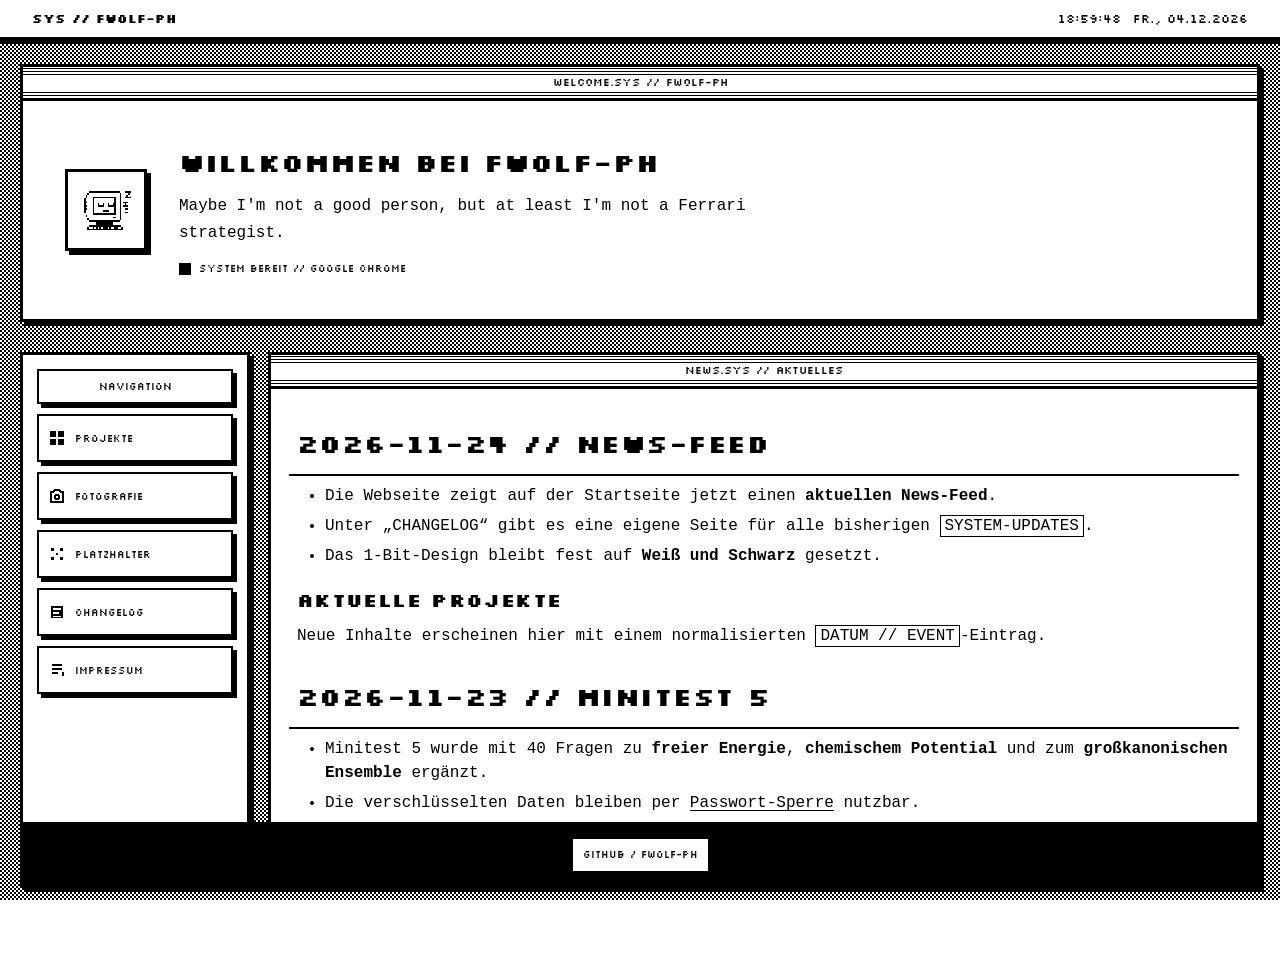
<file: index.html>
<!DOCTYPE html>
<html lang="de">
<head>
  <meta charset="UTF-8">
  <meta name="viewport" content="width=device-width, initial-scale=1.0">
  <meta name="theme-color" content="#ffffff">
  <title>fwolf-ph // News</title>
  <link rel="stylesheet" href="assets/css/style.css">
  <script defer src="assets/js/system.js"></script>
</head>
<body class="bit-mode">
  <header id="system-bar" class="system-bar">
    <strong class="system-label"><a href="index.html">SYS // FWOLF-PH</a></strong>
    <div class="system-meta">
      <time id="system-time" aria-label="Uhrzeit">--:--:--</time>
      <time id="system-date" aria-label="Datum">----</time>
    </div>
  </header>

  <section id="launcher-view" class="launcher-view">
    <main class="launcher-shell">
      <section class="launcher-window hero-window" aria-labelledby="launcher-title">
        <div class="window-titlebar">WELCOME.SYS // FWOLF-PH</div>
        <div class="hero-content">
          <div class="hero-avatar" aria-hidden="true">
            <svg viewBox="0 0 32 32" width="54" height="54" shape-rendering="crispEdges" aria-hidden="true">
              <path fill="#000000" d="M6 5h18v1h1v16h-1v1H6v-1H5v-2H4v-2H3V9h1V7h1V6h1V5z"/>
              <path fill="#ffffff" d="M6 6h18v16H6V6z"/>
              <path fill="#ffffff" d="M5 7h1v14H5V7zm-1 2h1v10H4V9z"/>
              <path fill="#000000" d="M4 11h1v1H4v-1zm0 2h1v1H4v-1zm0 2h1v1H4v-1z"/>
              <path fill="#000000" d="M8 8h14v11H8V8z"/>
              <path fill="#ffffff" d="M9 9h12v9H9V9z"/>
              <path fill="#000000" d="M11 12h1v1h2v-1h1v2h-4v-2zm6 0h1v1h2v-1h1v2h-4v-2zm-3 4h4v1h-4v-1z"/>
              <rect x="20" y="20" width="2" height="1" fill="#000000"/>
              <path fill="#000000" d="M10 23h10v2H10v-2zm-4 2h19v1h1v2H5v-2h1v-1z"/>
              <path fill="#ffffff" d="M6 26h19v1H6v-1z"/>
              <path fill="#000000" d="M8 26h1v1H8v-1zm2 0h1v1h-1v-1zm2 0h1v1h-1v-1zm2 0h3v1h-3v-1zm4 0h1v1h-1v-1zm3 0h2v1h-2v-1z"/>
              <path fill="#000000" d="M27 5h4v1h-1v1h-1v1h2v1h-4V8h1V7h1V6h-2V5zm-1 6h3v1h-1v1h1v1h-3v-1h1v-1h-1v-1zm1 4h2v1h-1v1h1v1h-2v-1h1v-1h-1v-1z"/>
            </svg>
          </div>
          <div>
            <h1 id="launcher-title">Willkommen bei FWOLF-PH</h1>
            <p class="hero-copy">Maybe I'm not a good person, but at least I'm not a Ferrari strategist.</p>
            <p class="hero-status"><span class="pixel-led" aria-hidden="true"></span><span>SYSTEM BEREIT // <span id="browser-name">BROWSER WIRD ERKANNT</span></span></p>
          </div>
        </div>
      </section>

      <div class="launcher-layout">
        <nav class="launcher-sidebar launcher-window" aria-label="Launcher-Menü">
          <div class="launcher-sidebar-title">NAVIGATION</div>
          <div class="sidebar-group">
            <a class="sidebar-item" id="nav-projects-toggle" href="projekte.html" aria-expanded="false">
              <svg viewBox="0 0 16 16" aria-hidden="true" shape-rendering="crispEdges"><path fill="currentColor" d="M1 1h6v6H1zm8 0h6v6H9zM1 9h6v6H1zm8 0h6v6H9z"/></svg>
              <span>PROJEKTE</span>
            </a>
            <div class="sidebar-subnav" id="projects-subnav" hidden>
              <a class="sidebar-subitem" href="projekte.html?category=tum" data-project-sub="tum">
                <span class="sidebar-subitem-branch" aria-hidden="true">├─</span>
                <svg viewBox="0 0 16 16" aria-hidden="true" shape-rendering="crispEdges"><path fill="currentColor" d="M1 2h14v3h-2v9h-3V5H6v9H3V5H1z"/></svg>
                <span>Physik TUM</span>
              </a>
              <a class="sidebar-subitem" href="projekte.html?category=sonstiges" data-project-sub="sonstiges">
                <span class="sidebar-subitem-branch" aria-hidden="true">└─</span>
                <svg viewBox="0 0 16 16" aria-hidden="true" shape-rendering="crispEdges"><path fill="currentColor" d="M2 2h4v4H2zm8 0h4v4h-4zM2 10h4v4H2zm8 0h4v4h-4z"/></svg>
                <span>Sonstiges</span>
              </a>
            </div>
          </div>

          <a class="sidebar-item" href="fotografie.html">
            <svg viewBox="0 0 16 16" aria-hidden="true" shape-rendering="crispEdges"><path fill="currentColor" d="M5 1h6l1 2h3v12H1V3h3zm1 2L5 5H3v8h10V5h-2l-1-2zm2 3a3 3 0 1 0 0 6 3 3 0 0 0 0-6m0 2a1 1 0 1 1 0 2 1 1 0 0 1 0-2"/></svg>
            <span>FOTOGRAFIE</span>
          </a>
          <a class="sidebar-item" href="platzhalter.html">
            <svg viewBox="0 0 16 16" aria-hidden="true" shape-rendering="crispEdges"><path fill="currentColor" d="M2 2h3v3H2zm9 0h3v3h-3zM2 11h3v3H2zm9 0h3v3h-3zM7 7h2v2H7z"/></svg>
            <span>PLATZHALTER</span>
          </a>
          <a class="sidebar-item" href="changelog.html">
            <svg viewBox="0 0 16 16" aria-hidden="true" shape-rendering="crispEdges"><path fill="currentColor" d="M2 2h12v12H2zm2 2v2h8V4zm0 4v2h6V8zm0 4v1h8v-1z"/></svg>
            <span>CHANGELOG</span>
          </a>
          <a class="sidebar-item" href="impressum.html">
            <svg viewBox="0 0 16 16" aria-hidden="true" shape-rendering="crispEdges"><path fill="currentColor" d="M3 2h10v2H3zm0 4h10v2H3zm0 4h6v2H3zm10 0h2v4h-2z"/></svg>
            <span>IMPRESSUM</span>
          </a>
        </nav>

        <section id="launcher-content" class="launcher-window launcher-content-window" aria-label="News-Inhalt">
          <div class="window-titlebar">NEWS.SYS // AKTUELLES</div>
          <section id="news-feed" class="launcher-panel markdown-feed" data-markdown-file="NEWS.md" aria-label="News"></section>
        </section>
      </div>

      <footer class="quick-dock" aria-label="Schnellzugriffe"><a class="quick-dock-link" href="https://github.com/fwolf-ph" target="_blank" rel="noopener noreferrer">GitHub / FWOLF-PH</a></footer>
    </main>
  </section>
</body>
</html>
</file>
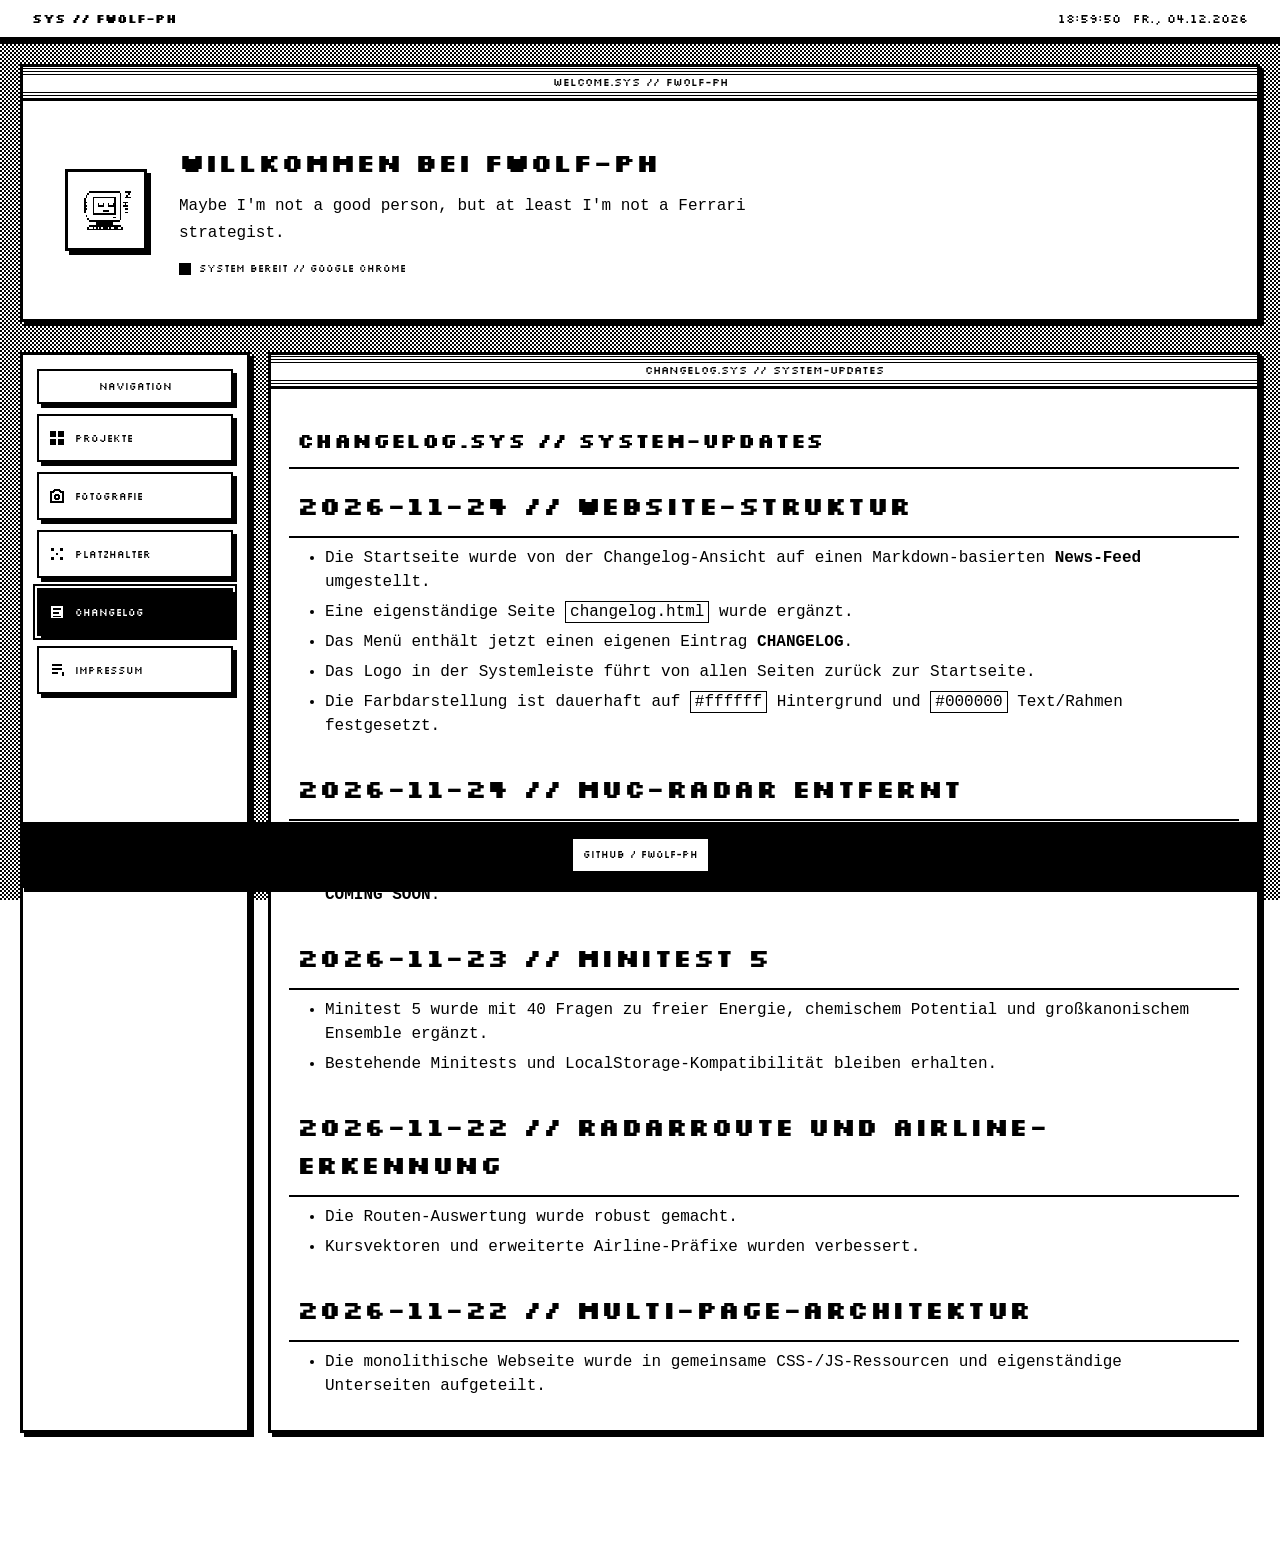
<file: changelog.html>
<!DOCTYPE html>
<html lang="de">
<head>
  <meta charset="UTF-8">
  <meta name="viewport" content="width=device-width, initial-scale=1.0">
  <meta name="theme-color" content="#ffffff">
  <title>Changelog // fwolf-ph</title>
  <link rel="stylesheet" href="assets/css/style.css">
  <script defer src="assets/js/system.js"></script>
</head>
<body class="bit-mode">
  <header id="system-bar" class="system-bar">
    <strong class="system-label"><a href="index.html">SYS // FWOLF-PH</a></strong>
    <div class="system-meta"><time id="system-time" aria-label="Uhrzeit">--:--:--</time><time id="system-date" aria-label="Datum">----</time></div>
  </header>
  <section id="launcher-view" class="launcher-view"><main class="launcher-shell">
    <section class="launcher-window hero-window" aria-labelledby="launcher-title"><div class="window-titlebar">WELCOME.SYS // FWOLF-PH</div><div class="hero-content">    <div class="hero-avatar" aria-hidden="true"><svg viewBox="0 0 32 32" width="54" height="54" shape-rendering="crispEdges" aria-hidden="true"><path fill="#000000" d="M6 5h18v1h1v16h-1v1H6v-1H5v-2H4v-2H3V9h1V7h1V6h1V5z"/><path fill="#ffffff" d="M6 6h18v16H6V6z"/><path fill="#ffffff" d="M5 7h1v14H5V7zm-1 2h1v10H4V9z"/><path fill="#000000" d="M4 11h1v1H4v-1zm0 2h1v1H4v-1zm0 2h1v1H4v-1z"/><path fill="#000000" d="M8 8h14v11H8V8z"/><path fill="#ffffff" d="M9 9h12v9H9V9z"/><path fill="#000000" d="M11 12h1v1h2v-1h1v2h-4v-2zm6 0h1v1h2v-1h1v2h-4v-2zm-3 4h4v1h-4v-1z"/><rect x="20" y="20" width="2" height="1" fill="#000000"/><path fill="#000000" d="M10 23h10v2H10v-2zm-4 2h19v1h1v2H5v-2h1v-1z"/><path fill="#ffffff" d="M6 26h19v1H6v-1z"/><path fill="#000000" d="M8 26h1v1H8v-1zm2 0h1v1h-1v-1zm2 0h1v1h-1v-1zm2 0h3v1h-3v-1zm4 0h1v1h-1v-1zm3 0h2v1h-2v-1z"/><path fill="#000000" d="M27 5h4v1h-1v1h-1v1h2v1h-4V8h1V7h1V6h-2V5zm-1 6h3v1h-1v1h1v1h-3v-1h1v-1h-1v-1zm1 4h2v1h-1v1h1v1h-2v-1h1v-1h-1v-1z"/></svg></div><div><h1 id="launcher-title">Willkommen bei FWOLF-PH</h1><p class="hero-copy">Maybe I'm not a good person, but at least I'm not a Ferrari strategist.</p><p class="hero-status"><span class="pixel-led" aria-hidden="true"></span><span>SYSTEM BEREIT // <span id="browser-name">BROWSER WIRD ERKANNT</span></span></p></div></div></section>
    <div class="launcher-layout">
      <nav class="launcher-sidebar launcher-window" aria-label="Launcher-Menü"><div class="launcher-sidebar-title">NAVIGATION</div>
        <div class="sidebar-group">
          <a class="sidebar-item" id="nav-projects-toggle" href="projekte.html" aria-expanded="false"><svg viewBox="0 0 16 16" aria-hidden="true" shape-rendering="crispEdges"><path fill="currentColor" d="M1 1h6v6H1zm8 0h6v6H9zM1 9h6v6H1zm8 0h6v6H9z"/></svg><span>PROJEKTE</span></a>
          <div class="sidebar-subnav" id="projects-subnav" hidden><a class="sidebar-subitem" href="projekte.html?category=tum" data-project-sub="tum"><span class="sidebar-subitem-branch" aria-hidden="true">├─</span><svg viewBox="0 0 16 16" aria-hidden="true" shape-rendering="crispEdges"><path fill="currentColor" d="M1 2h14v3h-2v9h-3V5H6v9H3V5H1z"/></svg><span>Physik TUM</span></a><a class="sidebar-subitem" href="projekte.html?category=sonstiges" data-project-sub="sonstiges"><span class="sidebar-subitem-branch" aria-hidden="true">└─</span><svg viewBox="0 0 16 16" aria-hidden="true" shape-rendering="crispEdges"><path fill="currentColor" d="M2 2h4v4H2zm8 0h4v4h-4zM2 10h4v4H2zm8 0h4v4h-4z"/></svg><span>Sonstiges</span></a></div>
        </div>

        <a class="sidebar-item" href="fotografie.html"><svg viewBox="0 0 16 16" aria-hidden="true" shape-rendering="crispEdges"><path fill="currentColor" d="M5 1h6l1 2h3v12H1V3h3zm1 2L5 5H3v8h10V5h-2l-1-2zm2 3a3 3 0 1 0 0 6 3 3 0 0 0 0-6m0 2a1 1 0 1 1 0 2 1 1 0 0 1 0-2"/></svg><span>FOTOGRAFIE</span></a>
        <a class="sidebar-item" href="platzhalter.html"><svg viewBox="0 0 16 16" aria-hidden="true" shape-rendering="crispEdges"><path fill="currentColor" d="M2 2h3v3H2zm9 0h3v3h-3zM2 11h3v3H2zm9 0h3v3h-3zM7 7h2v2H7z"/></svg><span>PLATZHALTER</span></a>
        <a class="sidebar-item active" href="changelog.html" aria-current="page"><svg viewBox="0 0 16 16" aria-hidden="true" shape-rendering="crispEdges"><path fill="currentColor" d="M2 2h12v12H2zm2 2v2h8V4zm0 4v2h6V8zm0 4v1h8v-1z"/></svg><span>CHANGELOG</span></a>
          <a class="sidebar-item" href="impressum.html"><svg viewBox="0 0 16 16" aria-hidden="true" shape-rendering="crispEdges"><path fill="currentColor" d="M3 2h10v2H3zm0 4h10v2H3zm0 4h6v2H3zm10 0h2v4h-2z"/></svg><span>IMPRESSUM</span></a>
      </nav>
      <section id="launcher-content" class="launcher-window launcher-content-window" aria-label="Changelog-Inhalt"><div class="window-titlebar">CHANGELOG.SYS // SYSTEM-UPDATES</div><section id="changelog-content" class="launcher-panel changelog-content" data-markdown-file="CHANGELOG.md" aria-label="Changelog"></section></section>
    </div>
    <footer class="quick-dock" aria-label="Schnellzugriffe"><a class="quick-dock-link" href="https://github.com/fwolf-ph" target="_blank" rel="noopener noreferrer">GitHub / FWOLF-PH</a></footer>
  </main></section>
</body>
</html>
</file>
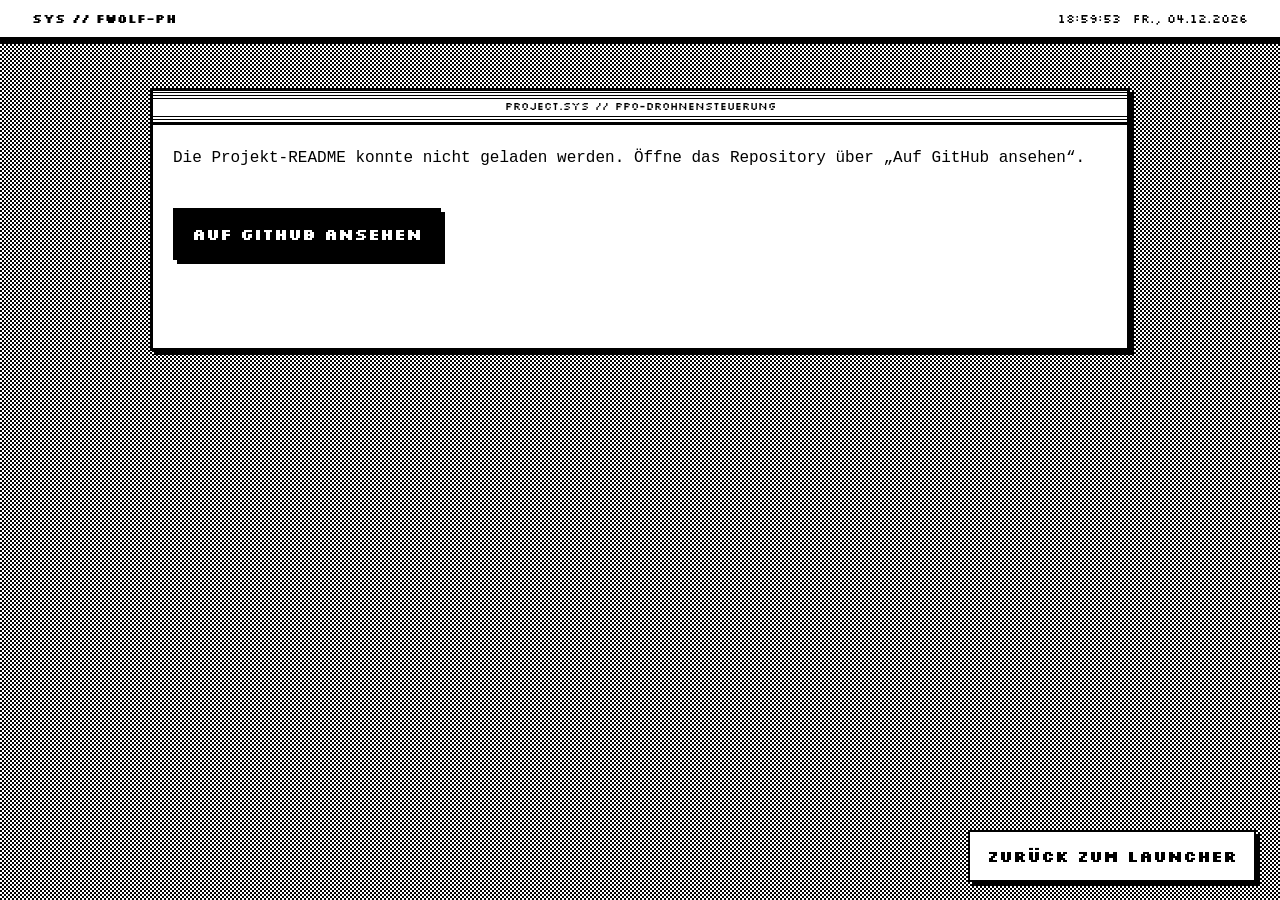
<file: drohne.html>
<!DOCTYPE html>
<html lang="de">
<head>
  <meta charset="UTF-8">
  <meta name="viewport" content="width=device-width, initial-scale=1.0">
  <meta name="theme-color" content="#ffffff">
  <title>PPO-Drohnensteuerung // fwolf-ph</title>
  <link rel="stylesheet" href="assets/css/style.css">
  <script defer src="assets/js/system.js"></script>
  <script defer src="assets/js/drohne.js"></script>
</head>
<body class="bit-mode">
  <header id="system-bar" class="system-bar"><strong class="system-label"><a href="index.html">SYS // FWOLF-PH</a></strong><div class="system-meta"><time id="system-time" aria-label="Uhrzeit">--:--:--</time><time id="system-date" aria-label="Datum">----</time></div></header>
  <section id="drone-project-view" class="launcher-view">
    <main class="launcher-shell">
      <section class="launcher-window drone-project-window" aria-label="PPO-Drohnensteuerung">
        <div class="window-titlebar">PROJECT.SYS // PPO-DROHNENSTEUERUNG</div>
        <div id="drone-readme-content" class="readme-content">LADE README.MD …</div>
        <div class="drone-project-actions">
          <a class="btn" href="https://github.com/fwolf-ph/PPO-Algorithmus-zur-Drohnensteuerung" target="_blank" rel="noopener noreferrer">Auf GitHub ansehen</a>
          <a id="drone-back-btn" class="btn secondary" href="index.html">Zurück zum Launcher</a>
        </div>
      </section>
    </main>
  </section>
</body>
</html>
</file>
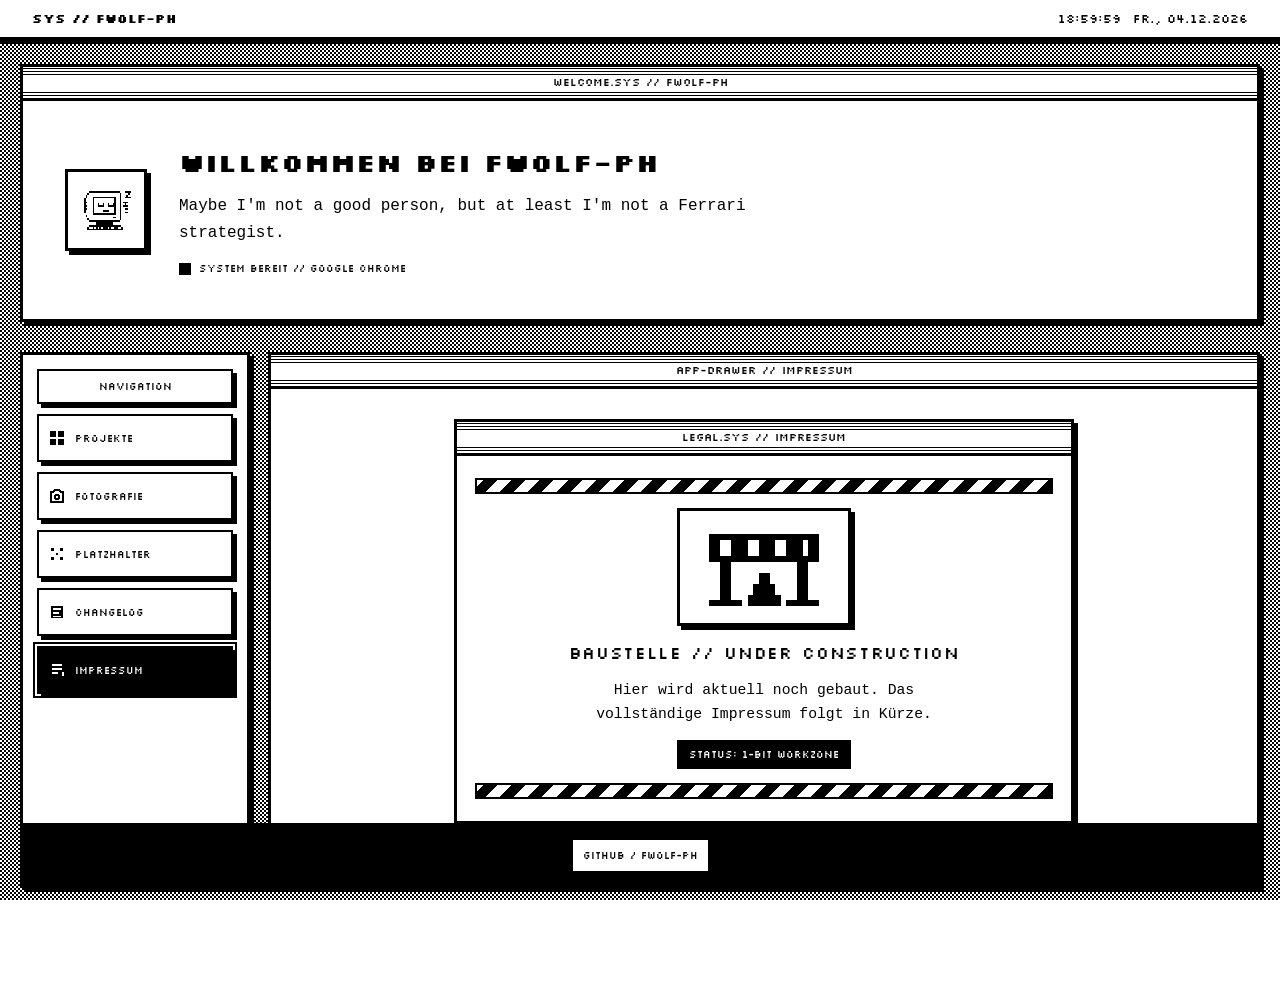
<file: impressum.html>
<!DOCTYPE html>
<html lang="de">
<head>
  <meta charset="UTF-8">
  <meta name="viewport" content="width=device-width, initial-scale=1.0">
  <meta name="theme-color" content="#ffffff">
  <title>Impressum // fwolf-ph</title>
  <link rel="stylesheet" href="assets/css/style.css">
  <script defer src="assets/js/system.js"></script>
</head>
<body class="bit-mode">
  <header id="system-bar" class="system-bar"><strong class="system-label"><a href="index.html">SYS // FWOLF-PH</a></strong><div class="system-meta"><time id="system-time" aria-label="Uhrzeit">--:--:--</time><time id="system-date" aria-label="Datum">----</time></div></header>
  <section id="launcher-view" class="launcher-view"><main class="launcher-shell">
    <section class="launcher-window hero-window" aria-labelledby="launcher-title"><div class="window-titlebar">WELCOME.SYS // FWOLF-PH</div><div class="hero-content"><div class="hero-avatar" aria-hidden="true"><svg viewBox="0 0 32 32" width="54" height="54" shape-rendering="crispEdges" aria-hidden="true"><path fill="#000000" d="M6 5h18v1h1v16h-1v1H6v-1H5v-2H4v-2H3V9h1V7h1V6h1V5z"/><path fill="#ffffff" d="M6 6h18v16H6V6z"/><path fill="#ffffff" d="M5 7h1v14H5V7zm-1 2h1v10H4V9z"/><path fill="#000000" d="M4 11h1v1H4v-1zm0 2h1v1H4v-1zm0 2h1v1H4v-1z"/><path fill="#000000" d="M8 8h14v11H8V8z"/><path fill="#ffffff" d="M9 9h12v9H9V9z"/><path fill="#000000" d="M11 12h1v1h2v-1h1v2h-4v-2zm6 0h1v1h2v-1h1v2h-4v-2zm-3 4h4v1h-4v-1z"/><rect x="20" y="20" width="2" height="1" fill="#000000"/><path fill="#000000" d="M10 23h10v2H10v-2zm-4 2h19v1h1v2H5v-2h1v-1z"/><path fill="#ffffff" d="M6 26h19v1H6v-1z"/><path fill="#000000" d="M8 26h1v1H8v-1zm2 0h1v1h-1v-1zm2 0h1v1h-1v-1zm2 0h3v1h-3v-1zm4 0h1v1h-1v-1zm3 0h2v1h-2v-1z"/><path fill="#000000" d="M27 5h4v1h-1v1h-1v1h2v1h-4V8h1V7h1V6h-2V5zm-1 6h3v1h-1v1h1v1h-3v-1h1v-1h-1v-1zm1 4h2v1h-1v1h1v1h-2v-1h1v-1h-1v-1z"/></svg></div><div><h1 id="launcher-title">Willkommen bei FWOLF-PH</h1><p class="hero-copy">Maybe I'm not a good person, but at least I'm not a Ferrari strategist.</p><p class="hero-status"><span class="pixel-led" aria-hidden="true"></span><span>SYSTEM BEREIT // <span id="browser-name">BROWSER WIRD ERKANNT</span></span></p></div></div></section>
    <div class="launcher-layout">
      <nav class="launcher-sidebar launcher-window" aria-label="Launcher-Menü"><div class="launcher-sidebar-title">NAVIGATION</div>
        <div class="sidebar-group">
          <a class="sidebar-item" id="nav-projects-toggle" href="projekte.html" aria-expanded="false">
            <svg viewBox="0 0 16 16" aria-hidden="true" shape-rendering="crispEdges"><path fill="currentColor" d="M1 1h6v6H1zm8 0h6v6H9zM1 9h6v6H1zm8 0h6v6H9z"/></svg>
            <span>PROJEKTE</span>
          </a>
          <div class="sidebar-subnav" id="projects-subnav" hidden>
            <a class="sidebar-subitem" href="projekte.html?category=tum" data-project-sub="tum">
              <span class="sidebar-subitem-branch" aria-hidden="true">├─</span>
              <svg viewBox="0 0 16 16" aria-hidden="true" shape-rendering="crispEdges"><path fill="currentColor" d="M1 2h14v3h-2v9h-3V5H6v9H3V5H1z"/></svg>
              <span>Physik TUM</span>
            </a>
            <a class="sidebar-subitem" href="projekte.html?category=sonstiges" data-project-sub="sonstiges">
              <span class="sidebar-subitem-branch" aria-hidden="true">└─</span>
              <svg viewBox="0 0 16 16" aria-hidden="true" shape-rendering="crispEdges"><path fill="currentColor" d="M2 2h4v4H2zm8 0h4v4h-4zM2 10h4v4H2zm8 0h4v4h-4z"/></svg>
              <span>Sonstiges</span>
            </a>
          </div>
        </div>
        <a class="sidebar-item" href="fotografie.html"><svg viewBox="0 0 16 16" aria-hidden="true" shape-rendering="crispEdges"><path fill="currentColor" d="M5 1h6l1 2h3v12H1V3h3zm1 2L5 5H3v8h10V5h-2l-1-2zm2 3a3 3 0 1 0 0 6 3 3 0 0 0 0-6m0 2a1 1 0 1 1 0 2 1 1 0 0 1 0-2"/></svg><span>FOTOGRAFIE</span></a>
        <a class="sidebar-item" href="platzhalter.html"><svg viewBox="0 0 16 16" aria-hidden="true" shape-rendering="crispEdges"><path fill="currentColor" d="M2 2h3v3H2zm9 0h3v3h-3zM2 11h3v3H2zm9 0h3v3h-3zM7 7h2v2H7z"/></svg><span>PLATZHALTER</span></a>

        <a class="sidebar-item" href="changelog.html"><svg viewBox="0 0 16 16" aria-hidden="true" shape-rendering="crispEdges"><path fill="currentColor" d="M2 2h12v12H2zm2 2v2h8V4zm0 4v2h6V8zm0 4v1h8v-1z"/></svg><span>CHANGELOG</span></a>
          <a class="sidebar-item active" href="impressum.html" aria-current="page"><svg viewBox="0 0 16 16" aria-hidden="true" shape-rendering="crispEdges"><path fill="currentColor" d="M3 2h10v2H3zm0 4h10v2H3zm0 4h6v2H3zm10 0h2v4h-2z"/></svg><span>IMPRESSUM</span></a>
      </nav>
      <section class="launcher-window launcher-content-window" aria-label="Impressum-Inhalt"><div class="window-titlebar">APP-DRAWER // IMPRESSUM</div><section id="launcher-imprint" class="launcher-panel" aria-label="Impressum"><div class="launcher-window slot-window"><div class="window-titlebar">LEGAL.SYS // IMPRESSUM</div><div class="construction-scene"><div class="construction-stripe" aria-hidden="true"></div><div class="construction-art" aria-hidden="true"><svg viewBox="0 0 24 16" role="img" shape-rendering="crispEdges"><path fill="currentColor" d="M2 2h20v5H2z"/><path fill="#ffffff" d="M4 3h2v3H4zm5 0h2v3H9zm5 0h2v3h-2zm5 0h1v3h-1z"/><path fill="currentColor" d="M4 7h2v7H4zm14 0h2v7h-2zM2 14h6v1H2zm14 0h6v1h-6z"/><path fill="currentColor" d="M11 9h2v2h-2zm-1 2h4v2h-4zm-1 2h6v2H9z"/></svg></div><p class="construction-title">BAUSTELLE // UNDER CONSTRUCTION</p><p class="construction-copy">Hier wird aktuell noch gebaut. Das vollständige Impressum folgt in Kürze.</p><span class="construction-status">STATUS: 1-BIT WORKZONE</span><div class="construction-stripe" aria-hidden="true"></div></div></div></section></section>
    </div>
    <footer class="quick-dock" aria-label="Schnellzugriffe"><a class="quick-dock-link" href="https://github.com/fwolf-ph" target="_blank" rel="noopener noreferrer">GitHub / FWOLF-PH</a></footer>
  </main></section>
</body>
</html>
</file>
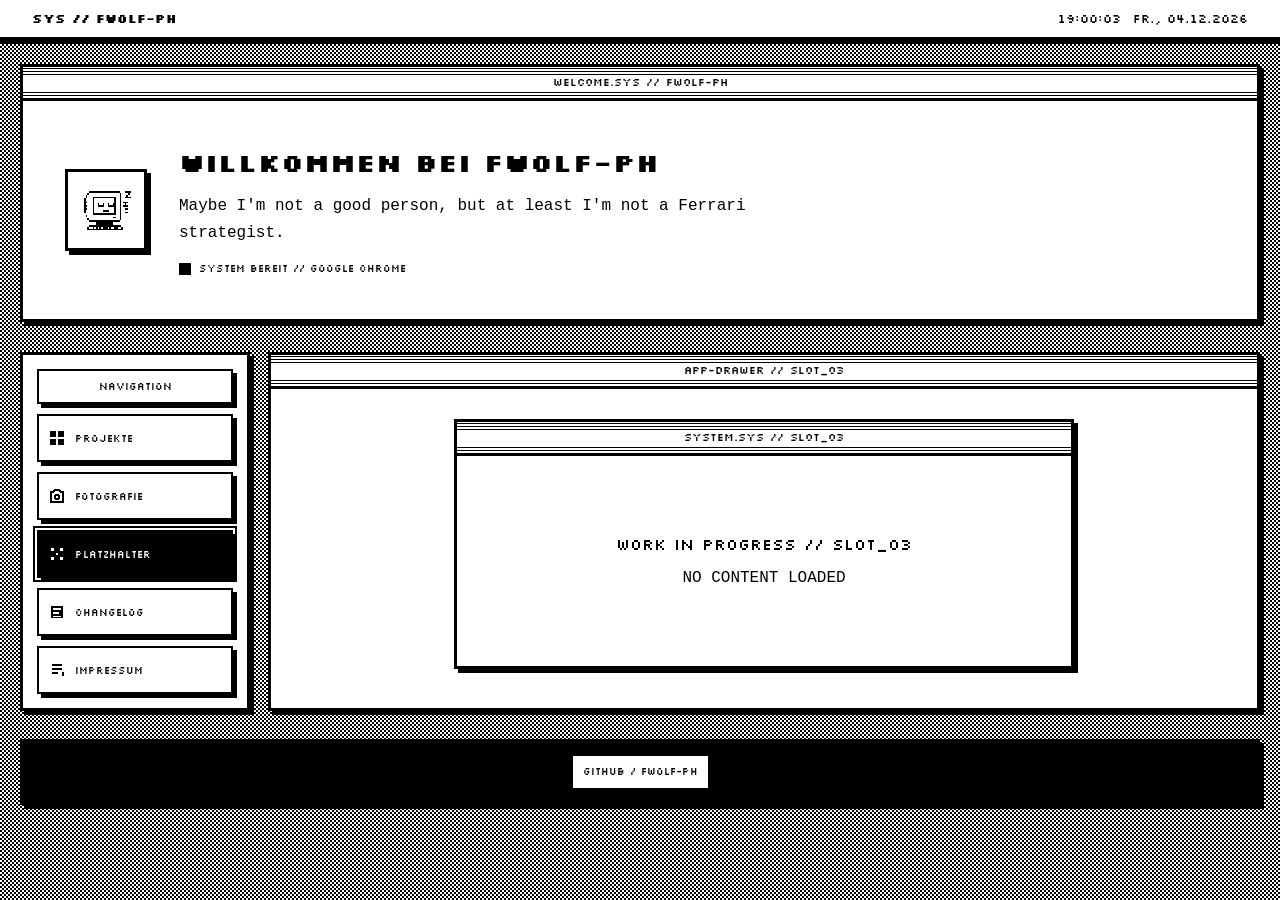
<file: platzhalter.html>
<!DOCTYPE html>
<html lang="de">
<head>
  <meta charset="UTF-8">
  <meta name="viewport" content="width=device-width, initial-scale=1.0">
  <meta name="theme-color" content="#ffffff">
  <title>Platzhalter // fwolf-ph</title>
  <link rel="stylesheet" href="assets/css/style.css">
  <script defer src="assets/js/system.js"></script>
</head>
<body class="bit-mode">
  <header id="system-bar" class="system-bar"><strong class="system-label"><a href="index.html">SYS // FWOLF-PH</a></strong><div class="system-meta"><time id="system-time" aria-label="Uhrzeit">--:--:--</time><time id="system-date" aria-label="Datum">----</time></div></header>
  <section id="launcher-view" class="launcher-view"><main class="launcher-shell">
    <section class="launcher-window hero-window" aria-labelledby="launcher-title"><div class="window-titlebar">WELCOME.SYS // FWOLF-PH</div><div class="hero-content"><div class="hero-avatar" aria-hidden="true"><svg viewBox="0 0 32 32" width="54" height="54" shape-rendering="crispEdges" aria-hidden="true"><path fill="#000000" d="M6 5h18v1h1v16h-1v1H6v-1H5v-2H4v-2H3V9h1V7h1V6h1V5z"/><path fill="#ffffff" d="M6 6h18v16H6V6z"/><path fill="#ffffff" d="M5 7h1v14H5V7zm-1 2h1v10H4V9z"/><path fill="#000000" d="M4 11h1v1H4v-1zm0 2h1v1H4v-1zm0 2h1v1H4v-1z"/><path fill="#000000" d="M8 8h14v11H8V8z"/><path fill="#ffffff" d="M9 9h12v9H9V9z"/><path fill="#000000" d="M11 12h1v1h2v-1h1v2h-4v-2zm6 0h1v1h2v-1h1v2h-4v-2zm-3 4h4v1h-4v-1z"/><rect x="20" y="20" width="2" height="1" fill="#000000"/><path fill="#000000" d="M10 23h10v2H10v-2zm-4 2h19v1h1v2H5v-2h1v-1z"/><path fill="#ffffff" d="M6 26h19v1H6v-1z"/><path fill="#000000" d="M8 26h1v1H8v-1zm2 0h1v1h-1v-1zm2 0h1v1h-1v-1zm2 0h3v1h-3v-1zm4 0h1v1h-1v-1zm3 0h2v1h-2v-1z"/><path fill="#000000" d="M27 5h4v1h-1v1h-1v1h2v1h-4V8h1V7h1V6h-2V5zm-1 6h3v1h-1v1h1v1h-3v-1h1v-1h-1v-1zm1 4h2v1h-1v1h1v1h-2v-1h1v-1h-1v-1z"/></svg></div><div><h1 id="launcher-title">Willkommen bei FWOLF-PH</h1><p class="hero-copy">Maybe I'm not a good person, but at least I'm not a Ferrari strategist.</p><p class="hero-status"><span class="pixel-led" aria-hidden="true"></span><span>SYSTEM BEREIT // <span id="browser-name">BROWSER WIRD ERKANNT</span></span></p></div></div></section>
    <div class="launcher-layout">
      <nav class="launcher-sidebar launcher-window" aria-label="Launcher-Menü"><div class="launcher-sidebar-title">NAVIGATION</div>
        <div class="sidebar-group">
          <a class="sidebar-item" id="nav-projects-toggle" href="projekte.html" aria-expanded="false">
            <svg viewBox="0 0 16 16" aria-hidden="true" shape-rendering="crispEdges"><path fill="currentColor" d="M1 1h6v6H1zm8 0h6v6H9zM1 9h6v6H1zm8 0h6v6H9z"/></svg>
            <span>PROJEKTE</span>
          </a>
          <div class="sidebar-subnav" id="projects-subnav" hidden>
            <a class="sidebar-subitem" href="projekte.html?category=tum" data-project-sub="tum">
              <span class="sidebar-subitem-branch" aria-hidden="true">├─</span>
              <svg viewBox="0 0 16 16" aria-hidden="true" shape-rendering="crispEdges"><path fill="currentColor" d="M1 2h14v3h-2v9h-3V5H6v9H3V5H1z"/></svg>
              <span>Physik TUM</span>
            </a>
            <a class="sidebar-subitem" href="projekte.html?category=sonstiges" data-project-sub="sonstiges">
              <span class="sidebar-subitem-branch" aria-hidden="true">└─</span>
              <svg viewBox="0 0 16 16" aria-hidden="true" shape-rendering="crispEdges"><path fill="currentColor" d="M2 2h4v4H2zm8 0h4v4h-4zM2 10h4v4H2zm8 0h4v4h-4z"/></svg>
              <span>Sonstiges</span>
            </a>
          </div>
        </div>
        <a class="sidebar-item" href="fotografie.html"><svg viewBox="0 0 16 16" aria-hidden="true" shape-rendering="crispEdges"><path fill="currentColor" d="M5 1h6l1 2h3v12H1V3h3zm1 2L5 5H3v8h10V5h-2l-1-2zm2 3a3 3 0 1 0 0 6 3 3 0 0 0 0-6m0 2a1 1 0 1 1 0 2 1 1 0 0 1 0-2"/></svg><span>FOTOGRAFIE</span></a>

        <a class="sidebar-item active" href="platzhalter.html" aria-current="page"><svg viewBox="0 0 16 16" aria-hidden="true" shape-rendering="crispEdges"><path fill="currentColor" d="M2 2h3v3H2zm9 0h3v3h-3zM2 11h3v3H2zm9 0h3v3h-3zM7 7h2v2H7z"/></svg><span>PLATZHALTER</span></a>
        <a class="sidebar-item" href="changelog.html"><svg viewBox="0 0 16 16" aria-hidden="true" shape-rendering="crispEdges"><path fill="currentColor" d="M2 2h12v12H2zm2 2v2h8V4zm0 4v2h6V8zm0 4v1h8v-1z"/></svg><span>CHANGELOG</span></a>
          <a class="sidebar-item" href="impressum.html"><svg viewBox="0 0 16 16" aria-hidden="true" shape-rendering="crispEdges"><path fill="currentColor" d="M3 2h10v2H3zm0 4h10v2H3zm0 4h6v2H3zm10 0h2v4h-2z"/></svg><span>IMPRESSUM</span></a>
      </nav>
      <section class="launcher-window launcher-content-window" aria-label="Platzhalter-Inhalt"><div class="window-titlebar">APP-DRAWER // SLOT_03</div><section id="launcher-slot03" class="launcher-panel" aria-label="Platzhalter"><div class="launcher-window slot-window"><div class="window-titlebar">SYSTEM.SYS // SLOT_03</div><div class="slot-content"><p>WORK IN PROGRESS // SLOT_03</p><span>NO CONTENT LOADED</span></div></div></section></section>
    </div>
    <footer class="quick-dock" aria-label="Schnellzugriffe"><a class="quick-dock-link" href="https://github.com/fwolf-ph" target="_blank" rel="noopener noreferrer">GitHub / FWOLF-PH</a></footer>
  </main></section>
</body>
</html>
</file>
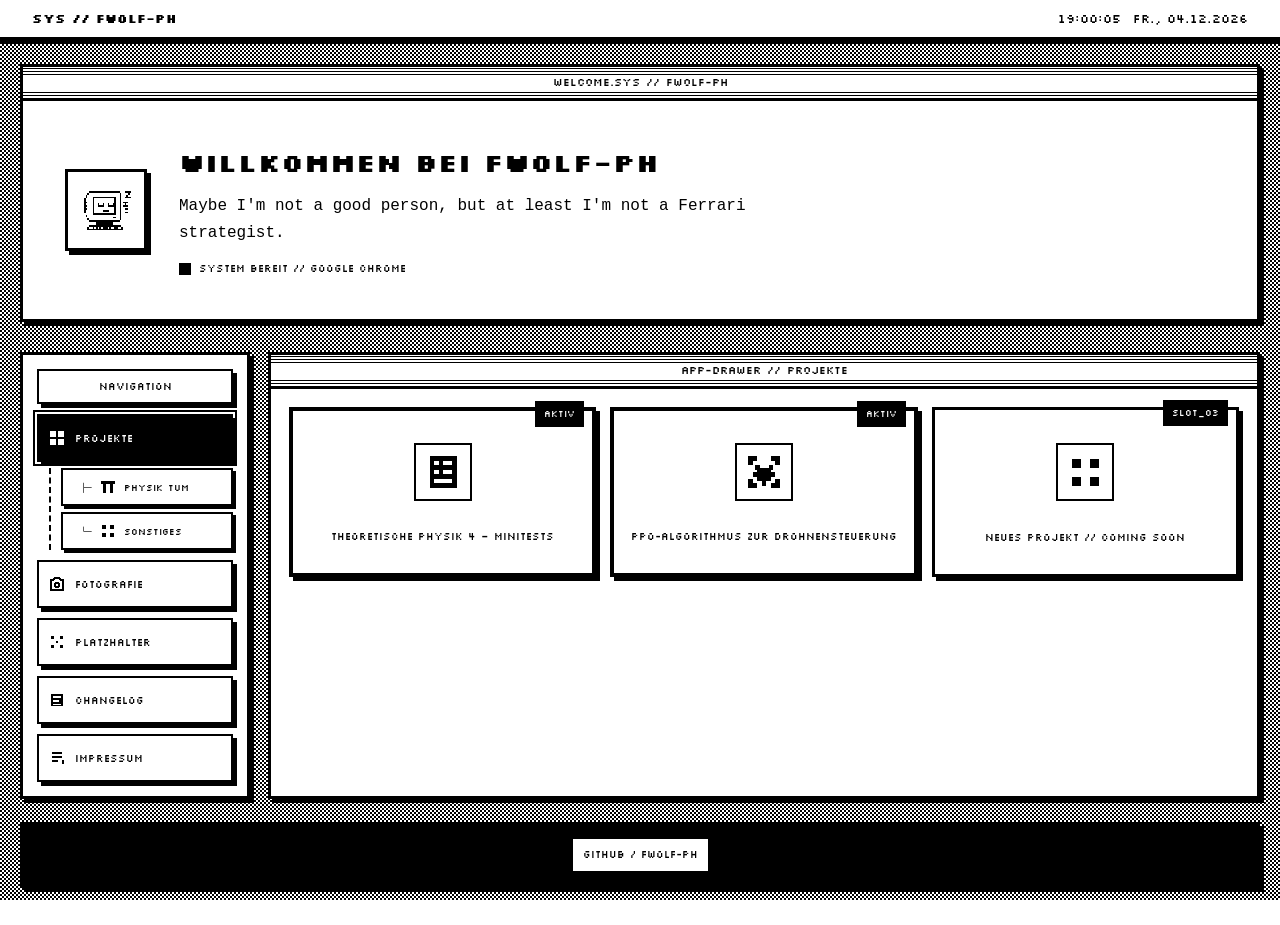
<file: projekte.html>
<!DOCTYPE html>
<html lang="de">
<head>
  <meta charset="UTF-8">
  <meta name="viewport" content="width=device-width, initial-scale=1.0">
  <meta name="theme-color" content="#ffffff">
  <title>Projekte // fwolf-ph</title>
  <link rel="stylesheet" href="assets/css/style.css">
  <script defer src="assets/js/system.js"></script>
</head>
<body class="bit-mode">
  <header id="system-bar" class="system-bar">
    <strong class="system-label"><a href="index.html">SYS // FWOLF-PH</a></strong>
    <div class="system-meta"><time id="system-time" aria-label="Uhrzeit">--:--:--</time><time id="system-date" aria-label="Datum">----</time></div>
  </header>

  <section id="launcher-view" class="launcher-view">
    <main class="launcher-shell">
      <section class="launcher-window hero-window" aria-labelledby="launcher-title">
        <div class="window-titlebar">WELCOME.SYS // FWOLF-PH</div>
        <div class="hero-content">
          <div class="hero-avatar" aria-hidden="true"><svg viewBox="0 0 32 32" width="54" height="54" shape-rendering="crispEdges" aria-hidden="true"><path fill="#000000" d="M6 5h18v1h1v16h-1v1H6v-1H5v-2H4v-2H3V9h1V7h1V6h1V5z"/><path fill="#ffffff" d="M6 6h18v16H6V6z"/><path fill="#ffffff" d="M5 7h1v14H5V7zm-1 2h1v10H4V9z"/><path fill="#000000" d="M4 11h1v1H4v-1zm0 2h1v1H4v-1zm0 2h1v1H4v-1z"/><path fill="#000000" d="M8 8h14v11H8V8z"/><path fill="#ffffff" d="M9 9h12v9H9V9z"/><path fill="#000000" d="M11 12h1v1h2v-1h1v2h-4v-2zm6 0h1v1h2v-1h1v2h-4v-2zm-3 4h4v1h-4v-1z"/><rect x="20" y="20" width="2" height="1" fill="#000000"/><path fill="#000000" d="M10 23h10v2H10v-2zm-4 2h19v1h1v2H5v-2h1v-1z"/><path fill="#ffffff" d="M6 26h19v1H6v-1z"/><path fill="#000000" d="M8 26h1v1H8v-1zm2 0h1v1h-1v-1zm2 0h1v1h-1v-1zm2 0h3v1h-3v-1zm4 0h1v1h-1v-1zm3 0h2v1h-2v-1z"/><path fill="#000000" d="M27 5h4v1h-1v1h-1v1h2v1h-4V8h1V7h1V6h-2V5zm-1 6h3v1h-1v1h1v1h-3v-1h1v-1h-1v-1zm1 4h2v1h-1v1h1v1h-2v-1h1v-1h-1v-1z"/></svg></div>
          <div><h1 id="launcher-title">Willkommen bei FWOLF-PH</h1><p class="hero-copy">Maybe I'm not a good person, but at least I'm not a Ferrari strategist.</p><p class="hero-status"><span class="pixel-led" aria-hidden="true"></span><span>SYSTEM BEREIT // <span id="browser-name">BROWSER WIRD ERKANNT</span></span></p></div>
        </div>
      </section>

      <div class="launcher-layout">
        <nav class="launcher-sidebar launcher-window" aria-label="Launcher-Menü">
          <div class="launcher-sidebar-title">NAVIGATION</div>
          <div class="sidebar-group">
            <a class="sidebar-item active" id="nav-projects-toggle" href="projekte.html" aria-expanded="true" aria-current="page">
              <svg viewBox="0 0 16 16" aria-hidden="true" shape-rendering="crispEdges"><path fill="currentColor" d="M1 1h6v6H1zm8 0h6v6H9zM1 9h6v6H1zm8 0h6v6H9z"/></svg>
              <span>PROJEKTE</span>
            </a>
            <div class="sidebar-subnav" id="projects-subnav">
              <a class="sidebar-subitem" href="projekte.html?category=tum" data-project-sub="tum">
                <span class="sidebar-subitem-branch" aria-hidden="true">├─</span>
                <svg viewBox="0 0 16 16" aria-hidden="true" shape-rendering="crispEdges"><path fill="currentColor" d="M1 2h14v3h-2v9h-3V5H6v9H3V5H1z"/></svg>
                <span>Physik TUM</span>
              </a>
              <a class="sidebar-subitem" href="projekte.html?category=sonstiges" data-project-sub="sonstiges">
                <span class="sidebar-subitem-branch" aria-hidden="true">└─</span>
                <svg viewBox="0 0 16 16" aria-hidden="true" shape-rendering="crispEdges"><path fill="currentColor" d="M2 2h4v4H2zm8 0h4v4h-4zM2 10h4v4H2zm8 0h4v4h-4z"/></svg>
                <span>Sonstiges</span>
              </a>
            </div>
          </div>

          <a class="sidebar-item" href="fotografie.html"><svg viewBox="0 0 16 16" aria-hidden="true" shape-rendering="crispEdges"><path fill="currentColor" d="M5 1h6l1 2h3v12H1V3h3zm1 2L5 5H3v8h10V5h-2l-1-2zm2 3a3 3 0 1 0 0 6 3 3 0 0 0 0-6m0 2a1 1 0 1 1 0 2 1 1 0 0 1 0-2"/></svg><span>FOTOGRAFIE</span></a>
          <a class="sidebar-item" href="platzhalter.html"><svg viewBox="0 0 16 16" aria-hidden="true" shape-rendering="crispEdges"><path fill="currentColor" d="M2 2h3v3H2zm9 0h3v3h-3zM2 11h3v3H2zm9 0h3v3h-3zM7 7h2v2H7z"/></svg><span>PLATZHALTER</span></a>
          <a class="sidebar-item" href="changelog.html">
            <svg viewBox="0 0 16 16" aria-hidden="true" shape-rendering="crispEdges"><path fill="currentColor" d="M2 2h12v12H2zm2 2v2h8V4zm0 4v2h6V8zm0 4v1h8v-1z"/></svg>
            <span>CHANGELOG</span>
          </a>
          <a class="sidebar-item" href="impressum.html"><svg viewBox="0 0 16 16" aria-hidden="true" shape-rendering="crispEdges"><path fill="currentColor" d="M3 2h10v2H3zm0 4h10v2H3zm0 4h6v2H3zm10 0h2v4h-2z"/></svg><span>IMPRESSUM</span></a>
        </nav>

        <section class="launcher-window launcher-content-window" aria-label="Launcher-Inhalt">
          <div class="window-titlebar" id="launcher-window-title">APP-DRAWER // PROJEKTE</div>
          <section id="launcher-projects" class="launcher-panel" aria-label="Projekte">
            <div class="project-grid">
              <a class="project-tile project-tile-active" href="physik4.html" data-project-category="tum">
                <span class="project-icon" aria-hidden="true"><svg viewBox="0 0 16 16" role="img" shape-rendering="crispEdges"><path fill="currentColor" d="M2 1h12v14H2zm2 2v2h2V3zm4 0v2h4V3zM4 7v2h2V7zm4 0v2h4V7zm-4 4v2h8v-2z"/></svg></span>
                <span class="project-title">Theoretische Physik 4 – Minitests</span>
                <span class="launcher-badge">AKTIV</span>
              </a>
              <a class="project-tile project-tile-active" href="drohne.html" data-project-category="tum">
                <span class="project-icon" aria-hidden="true"><svg viewBox="0 0 16 16" role="img" shape-rendering="crispEdges"><path fill="currentColor" d="M1 1h4v2H3v2H1zm10 0h4v4h-2V3h-2zM1 11h2v2h2v2H1zm12 0h2v4h-4v-2h2zM4 5h2v2H4zm6 0h2v2h-2zM5 6h6v2h2v2h-2v2H5v-2H3V8h2zm2 6h2v2H7z"/></svg></span>
                <span class="project-title">PPO-Algorithmus zur Drohnensteuerung</span>
                <span class="launcher-badge">AKTIV</span>
              </a>
              <a class="project-tile project-tile-placeholder" href="platzhalter.html" data-project-category="sonstiges">
                <span class="project-icon" aria-hidden="true"><svg viewBox="0 0 16 16" role="img" shape-rendering="crispEdges"><path fill="currentColor" d="M2 2h4v4H2zm8 0h4v4h-4zM2 10h4v4H2zm8 0h4v4h-4z"/></svg></span>
                <span class="project-title">NEUES PROJEKT // COMING SOON</span>
                <span class="launcher-badge">SLOT_03</span>
              </a>
            </div>
          </section>
        </section>
      </div>

      <footer class="quick-dock" aria-label="Schnellzugriffe"><a class="quick-dock-link" href="https://github.com/fwolf-ph" target="_blank" rel="noopener noreferrer">GitHub / FWOLF-PH</a></footer>
    </main>
  </section>
</body>
</html>
</file>
<file: assets/css/style.css>
@import url("https://fonts.googleapis.com/css2?family=Silkscreen:wght@400;700&display=swap");

    :root {
      --bg: #ffffff;
      --surface: #ffffff;
      --surface-2: #ffffff;
      --text: #000000;
      --muted: #000000;
      --border: #000000;
      --primary: #000000;
      --primary-hover: #000000;
      --success: #15803d;
      --success-bg: #dcfce7;
      --danger: #b91c1c;
      --danger-bg: #fee2e2;
      --warning: #a16207;
      --shadow: 0 12px 35px rgba(30, 41, 59, 0.08);
    }

    * { box-sizing: border-box; }
    [hidden] { display: none !important; }

    body {
      margin: 0;
      min-height: 100vh;
      background: var(--bg);
      color: var(--text);
      font-family: Inter, ui-sans-serif, system-ui, -apple-system, "Segoe UI", sans-serif;
      line-height: 1.5;
    }

    button, select, input { font: inherit; }
    button { cursor: pointer; }
    button:disabled { cursor: not-allowed; opacity: 0.55; }

    .app {
      width: min(820px, calc(100% - 32px));
      margin: 0 auto;
      padding: 32px 0;
    }

    .topbar {
      display: flex;
      align-items: center;
      justify-content: space-between;
      gap: 16px;
      margin-bottom: 20px;
    }

    .topbar-actions {
      display: flex;
      align-items: center;
      justify-content: flex-end;
      flex-wrap: wrap;
      gap: 8px;
    }

    .lock-app-btn {
      padding: 8px 10px;
      font-size: 0.72rem;
    }

    .brand {
      display: flex;
      align-items: center;
      gap: 10px;
    }

    .brand-title {
      display: grid;
      gap: 2px;
    }

    .rpg-tag {
      display: none;
      color: var(--primary);
      font-size: 0.68rem;
      font-weight: 800;
      letter-spacing: 0.12em;
    }

    .brand-mark {
      display: grid;
      place-items: center;
      width: 38px;
      height: 38px;
      border-radius: 11px;
      background: var(--primary);
      color: white;
      font-weight: 800;
    }

    #abort-btn {
      display: none;
    }

    #abort-btn.visible {
      display: inline-block;
    }

    h1, h2, h3, p { margin-top: 0; }
    h1 { margin: 0; font-size: 1.25rem; }
    h2 { font-size: 1.55rem; }

    .card {
      background: var(--surface);
      border: 1px solid var(--border);
      border-radius: 18px;
      box-shadow: var(--shadow);
      padding: 26px;
    }

    .view { display: none; }
    .view.active { display: block; }

    .form-grid {
      display: grid;
      grid-template-columns: 1fr 1fr;
      gap: 18px;
    }

    .field { display: grid; gap: 8px; }
    .field label, .field legend {
      font-weight: 700;
      font-size: 0.92rem;
    }

    select {
      width: 100%;
      padding: 12px 14px;
      border: 1px solid var(--border);
      border-radius: 10px;
      background: var(--surface);
      color: var(--text);
    }

    fieldset.field {
      border: 0;
      padding: 0;
      margin: 0;
    }

    .radio-list {
      display: grid;
      gap: 8px;
    }

    .radio-list label {
      display: flex;
      align-items: center;
      gap: 9px;
      font-weight: 500;
      padding: 10px 12px;
      border: 1px solid var(--border);
      border-radius: 10px;
      background: var(--surface-2);
    }

    input[type="radio"], input[type="checkbox"] {
      accent-color: var(--primary);
      width: 17px;
      height: 17px;
    }

    .checkbox-row {
      display: flex;
      align-items: center;
      gap: 9px;
      margin: 18px 0;
    }

    .mixed-count-control {
      margin: 18px 0;
    }

    .mixed-count-heading {
      display: flex;
      justify-content: space-between;
      gap: 12px;
      align-items: baseline;
    }

    .mixed-count-heading output {
      font-weight: 800;
      color: var(--primary);
    }

    #mixed-count {
      width: 100%;
      accent-color: var(--primary);
    }

    .field-hint {
      color: var(--muted);
      font-size: 0.82rem;
    }

    .btn {
      border: 0;
      border-radius: 10px;
      padding: 12px 17px;
      background: var(--primary);
      color: white;
      font-weight: 750;
      text-decoration: none;
      transition: background 0.15s, transform 0.15s;
    }

    .btn:hover:not(:disabled) {
      background: var(--primary-hover);
      transform: translateY(-1px);
    }

    .btn.secondary {
      background: var(--surface-2);
      color: var(--text);
      border: 1px solid var(--border);
    }

    .btn.danger {
      background: transparent;
      color: var(--danger);
      border: 1px solid #fecaca;
    }

    .actions {
      display: flex;
      flex-wrap: wrap;
      gap: 10px;
      margin-top: 18px;
    }

    .actions .btn.primary-action { margin-left: auto; }

    .stats {
      display: grid;
      grid-template-columns: repeat(auto-fit, minmax(180px, 1fr));
      gap: 12px;
      margin: 22px 0 12px;
    }

    .stat {
      border: 1px solid var(--border);
      border-radius: 12px;
      padding: 14px;
      background: var(--surface-2);
    }

    .stat-name {
      color: var(--muted);
      font-size: 0.82rem;
      font-weight: 700;
      margin-bottom: 5px;
    }

    .stat-value {
      font-size: 1.1rem;
      font-weight: 800;
    }

    .wrong-count { color: var(--danger); }

    .stat-reset {
      margin-top: 10px;
      padding: 6px 9px;
      border: 1px solid var(--border);
      border-radius: 8px;
      background: var(--surface);
      color: var(--muted);
      font-size: 0.78rem;
      font-weight: 700;
    }

    .stat-reset:hover {
      border-color: var(--danger);
      color: var(--danger);
    }

    .notice {
      min-height: 21px;
      color: var(--danger);
      font-size: 0.88rem;
      margin: 12px 0 0;
    }

    .progress-head {
      display: flex;
      justify-content: space-between;
      align-items: center;
      gap: 12px;
      margin-bottom: 12px;
      color: var(--muted);
      font-weight: 700;
      font-size: 0.9rem;
    }

    .badge {
      display: inline-flex;
      align-items: center;
      border-radius: 999px;
      padding: 5px 9px;
      background: #ffedd5;
      color: #9a3412;
      font-size: 0.75rem;
      white-space: nowrap;
    }

    .progress-track {
      height: 7px;
      border-radius: 999px;
      background: var(--border);
      overflow: hidden;
      margin-bottom: 24px;
    }

    .progress-bar {
      height: 100%;
      width: 0;
      border-radius: 999px;
      background: var(--primary);
      transition: width 0.25s ease;
    }

    .question-text {
      font-size: clamp(1.15rem, 3vw, 1.45rem);
      line-height: 1.45;
      margin-bottom: 20px;
    }

    .answers {
      display: grid;
      gap: 10px;
    }

    .answer {
      width: 100%;
      text-align: left;
      border: 1px solid var(--border);
      border-radius: 12px;
      padding: 14px 16px;
      background: var(--surface);
      color: var(--text);
      transition: border 0.15s, background 0.15s;
    }

    .answer:hover:not(:disabled) {
      border-color: var(--primary);
      background: #f5f3ff;
    }

    .answer.correct {
      border-color: #86efac;
      background: var(--success-bg);
      color: #166534;
    }

    .answer.incorrect {
      border-color: #fca5a5;
      background: var(--danger-bg);
      color: #991b1b;
    }

    .answer:disabled { opacity: 1; }

    .explanation {
      display: none;
      margin-top: 16px;
      padding: 14px 16px;
      border-left: 4px solid var(--primary);
      border-radius: 8px;
      background: var(--surface-2);
    }

    .explanation.visible { display: block; }

    .summary {
      text-align: center;
      padding: 10px 0;
    }

    .summary-score {
      display: grid;
      grid-template-columns: 1fr 1fr;
      max-width: 420px;
      margin: 22px auto;
      gap: 12px;
    }

    .rpg-rating {
      display: none;
      max-width: 420px;
      margin: 20px auto;
      padding: 14px;
      border: 1px solid var(--border);
      background: var(--surface-2);
    }

    .rpg-rating-label {
      margin-bottom: 4px;
      color: var(--muted);
      font-size: 0.75rem;
      font-weight: 800;
      letter-spacing: 0.12em;
    }

    .rpg-stars {
      display: flex;
      justify-content: center;
      gap: 8px;
      margin: 4px 0;
      font-size: clamp(2.5rem, 12vw, 4rem);
      line-height: 1;
    }

    .rpg-star {
      color: var(--muted);
      text-shadow: none;
    }

    .rpg-star.earned {
      color: #ff6b9b;
      text-shadow: 0 0 12px rgba(255, 107, 155, 0.45);
      animation: star-pop 0.35s ease-out both;
    }

    .rpg-rating-message {
      margin: 6px 0 0;
      font-weight: 800;
    }

    @keyframes star-pop {
      from { transform: scale(0.5); }
      to { transform: scale(1); }
    }

    .score-box {
      border-radius: 14px;
      padding: 18px;
      background: var(--surface-2);
      border: 1px solid var(--border);
    }

    .score-box strong {
      display: block;
      font-size: 2rem;
    }

    .summary .actions {
      justify-content: center;
    }


    body.bit-mode {
      display: flex;
      flex-direction: column;
      --bg: #ffffff;
      --surface: #ffffff;
      --surface-2: #ffffff;
      --text: #000000;
      --muted: #000000;
      --border: #000000;
      --primary: #000000;
      --primary-hover: #ffffff;
      --success: #000000;
      --success-bg: #ffffff;
      --danger: #000000;
      --danger-bg: #ffffff;
      --warning: #000000;
      --shadow: none;
      font-family: Arial, sans-serif;
      color: #000000;
      color-scheme: light;
      background-color: #ffffff;
      background-image:
        linear-gradient(45deg, #000000 25%, transparent 25%, transparent 75%, #000000 75%),
        linear-gradient(45deg, #000000 25%, #ffffff 25%, #ffffff 75%, #000000 75%);
      background-size: 4px 4px;
      background-position: 0 0, 2px 2px;
      background-attachment: fixed;
    }

    .bit-mode ::selection {
      background: #000000;
      color: #ffffff;
    }

    .bit-mode :disabled {
      opacity: 1;
    }

    .bit-mode .brand-mark {
      border: 2px solid #000000;
      border-radius: 0;
      background: #000000;
      color: #ffffff;
      box-shadow: 4px 4px 0 #000000;
    }

    .bit-mode .brand-title {
      padding: 6px 9px;
      border: 2px solid #000000;
      background: #ffffff;
      color: #000000;
      box-shadow: 4px 4px 0 #000000;
    }

    .bit-mode .card {
      position: relative;
      padding-top: 58px;
      border: 2px solid #000000;
      border-radius: 0;
      background: #ffffff;
      color: #000000;
      box-shadow: 4px 4px 0 #000000;
    }

    .bit-mode .stat {
      position: relative;
      border: 2px solid #000000;
      border-radius: 0;
      background: #ffffff;
      color: #000000;
      box-shadow: 4px 4px 0 #000000;
    }

    .bit-mode .card::before {
      content: "THEORETISCHE PHYSIK 4";
      position: absolute;
      top: 0;
      right: 0;
      left: 0;
      display: flex;
      height: 38px;
      align-items: center;
      justify-content: center;
      border-bottom: 2px solid #000000;
      background:
        linear-gradient(#ffffff, #ffffff) center / 100% 18px no-repeat,
        repeating-linear-gradient(0deg, #000000 0 1px, #ffffff 1px 3px);
      color: #000000;
      font-family: "Silkscreen", monospace;
      font-size: 0.7rem;
      text-align: center;
    }

    .bit-mode #quiz-view::before {
      content: "TEST SESSION";
    }

    .bit-mode #summary-view::before {
      content: "RESULT SCREEN";
    }

    .bit-mode .stat::before {
      content: "";
      position: absolute;
      inset: -5px;
      pointer-events: none;
      background:
        linear-gradient(#000000, #000000) left top / 12px 3px no-repeat,
        linear-gradient(#000000, #000000) left top / 3px 12px no-repeat,
        linear-gradient(#000000, #000000) right top / 12px 3px no-repeat,
        linear-gradient(#000000, #000000) right top / 3px 12px no-repeat,
        linear-gradient(#000000, #000000) left bottom / 12px 3px no-repeat,
        linear-gradient(#000000, #000000) left bottom / 3px 12px no-repeat,
        linear-gradient(#000000, #000000) right bottom / 12px 3px no-repeat,
        linear-gradient(#000000, #000000) right bottom / 3px 12px no-repeat;
    }

    .bit-mode .card,
    .bit-mode .stat,
    .bit-mode .radio-list label,
    .bit-mode select,
    .bit-mode .answer,
    .bit-mode .explanation,
    .bit-mode .score-box,
    .bit-mode .btn,
    .bit-mode .stat-reset,
    .bit-mode .progress-track,
    .bit-mode .mixed-count-control,
    .bit-mode .rpg-rating {
      border-radius: 0;
      box-shadow: none;
    }

    .bit-mode .card,
    .bit-mode .stat {
      box-shadow: 4px 4px 0 #000000;
    }

    .bit-mode .radio-list label,
    .bit-mode select,
    .bit-mode .answer,
    .bit-mode .explanation,
    .bit-mode .score-box,
    .bit-mode .stat-reset,
    .bit-mode .mixed-count-control,
    .bit-mode .rpg-rating {
      border: 2px solid #000000;
      background: #ffffff;
      color: #000000;
    }

    .bit-mode .btn {
      border: 2px solid #000000;
      border-radius: 0;
      background: #000000;
      color: #ffffff;
      box-shadow: 4px 4px 0 #000000;
      font-family: "Silkscreen", monospace;
      transition: none;
    }

    .bit-mode .btn.secondary,
    .bit-mode .stat-reset {
      background: #ffffff;
      color: #000000;
    }

    .bit-mode .stat-reset {
      box-shadow: 4px 4px 0 #000000;
      font-family: "Silkscreen", monospace;
    }

    .bit-mode .btn:hover:not(:disabled),
    .bit-mode .stat-reset:hover {
      transform: none;
      border-color: #000000;
      background: #ffffff;
      color: #000000;
      box-shadow: 4px 4px 0 #000000;
    }

    .bit-mode .answer.correct {
      border: 4px double #000000;
      background: #ffffff;
      color: #000000;
    }

    .bit-mode .answer.incorrect {
      border: 3px dashed #000000;
      background: #000000;
      color: #ffffff;
    }

    .bit-mode .answer:hover:not(:disabled) {
      border-color: #000000;
      background: #000000;
      color: #ffffff;
    }

    .bit-mode .btn.danger {
      border-color: #000000;
    }

    .bit-mode .badge {
      border: 2px solid #000000;
      border-radius: 0;
      background: #ffffff;
      color: #000000;
      font-family: "Silkscreen", monospace;
    }

    .bit-mode #menu-title::before {
      content: "QUEST BOARD // THEORETISCHE PHYSIK IV";
      display: block;
      margin-bottom: 8px;
      color: #000000;
      font-family: "Silkscreen", monospace;
      font-size: 0.7rem;
      letter-spacing: 0.12em;
    }

    .bit-mode .progress-track {
      border: 2px solid #000000;
      background: #ffffff;
    }

    .bit-mode .progress-bar {
      background: #000000;
    }

    .bit-mode .progress-head,
    .bit-mode .rpg-tag,
    .bit-mode .stat-name,
    .bit-mode .stat-value,
    .bit-mode .score-box,
    .bit-mode .score-box strong,
    .bit-mode .mixed-count-heading output,
    .bit-mode .rpg-rating-label,
    .bit-mode .rpg-rating-message,
    .bit-mode h1,
    .bit-mode h2,
    .bit-mode h3 {
      font-family: "Silkscreen", monospace;
    }

    .bit-mode .rpg-tag,
    .bit-mode .stat-name,
    .bit-mode .field label,
    .bit-mode .field legend {
      color: #000000;
      text-transform: uppercase;
      letter-spacing: 0.06em;
    }

    .bit-mode .rpg-tag {
      display: block;
    }

    .bit-mode select {
      appearance: none;
      border: 2px solid #000000;
      background-color: #ffffff;
      background-image:
        linear-gradient(45deg, transparent 50%, #000000 50%),
        linear-gradient(135deg, #000000 50%, transparent 50%);
      background-position: calc(100% - 14px) 50%, calc(100% - 8px) 50%;
      background-repeat: no-repeat;
      background-size: 6px 6px;
      color: #000000;
      padding-right: 28px;
    }

    .bit-mode .mixed-count-control {
      padding: 12px;
      border: 2px solid #000000;
      background: #ffffff;
      color: #000000;
    }

    .bit-mode .rpg-rating {
      display: block;
      border: 2px solid #000000;
      background: #ffffff;
      color: #000000;
    }

    .bit-mode .rpg-rating-label {
      color: #000000;
    }

    .bit-mode .rpg-star.earned {
      color: #000000;
      text-shadow: none;
    }

    .bit-mode .rpg-star:not(.earned) {
      color: #ffffff;
      -webkit-text-stroke: 1px #000000;
    }

    .bit-mode input[type="radio"],
    .bit-mode input[type="checkbox"] {
      appearance: none;
      display: inline-grid;
      width: 20px;
      height: 20px;
      flex: 0 0 20px;
      place-content: center;
      margin: 0;
      border: 2px solid #000000;
      border-radius: 0;
      background: #ffffff;
      color: #000000;
      cursor: pointer;
    }

    .bit-mode input[type="radio"]::before,
    .bit-mode input[type="checkbox"]::before {
      content: "";
      width: 10px;
      height: 10px;
      transform: scale(0);
      background: #000000;
    }

    .bit-mode input[type="radio"]:checked::before,
    .bit-mode input[type="checkbox"]:checked::before {
      transform: scale(1);
    }

    .bit-mode input[type="radio"]:focus-visible,
    .bit-mode input[type="checkbox"]:focus-visible,
    .bit-mode #mixed-count:focus-visible {
      outline: 2px solid #000000;
      outline-offset: 3px;
    }

    .bit-mode #mixed-count {
      appearance: none;
      -webkit-appearance: none;
      width: 100%;
      height: 12px;
      border: 2px solid #000000;
      border-radius: 0;
      background: #ffffff;
      color: #000000;
      cursor: pointer;
    }

    .bit-mode #mixed-count::-webkit-slider-runnable-track {
      height: 6px;
      background: #ffffff;
    }

    .bit-mode #mixed-count::-moz-range-track {
      height: 6px;
      background: #ffffff;
    }

    .bit-mode #mixed-count::-webkit-slider-thumb {
      appearance: none;
      -webkit-appearance: none;
      width: 18px;
      height: 18px;
      margin-top: -8px;
      border: 2px solid #000000;
      border-radius: 0;
      background: #000000 !important;
    }

    .bit-mode #mixed-count::-moz-range-thumb {
      width: 14px;
      height: 14px;
      border: 2px solid #000000;
      border-radius: 0;
      background: #000000;
    }

    .bit-mode button:disabled {
      border-style: dashed;
      background: #ffffff;
      color: #000000;
      cursor: not-allowed;
    }

    .bit-mode .question-text,
    .bit-mode .answer,
    .bit-mode .explanation,
    .bit-mode .checkbox-row,
    .bit-mode .field-hint,
    .bit-mode .rpg-rating-message {
      font-family: Arial, sans-serif;
    }

    .bit-mode .question-text,
    .bit-mode .answer,
    .bit-mode .explanation {
      color: #000000;
    }

    .bit-mode .answer.incorrect {
      color: #ffffff;
    }

    .system-bar {
      position: sticky;
      top: 0;
      z-index: 20;
      display: flex;
      align-items: center;
      justify-content: space-between;
      gap: 16px;
      padding: 10px clamp(12px, 3vw, 32px);
      border-bottom: 3px solid #000000;
      background: #ffffff;
      color: #000000;
      box-shadow: 0 4px 0 #000000;
      font-family: "Silkscreen", monospace;
      font-size: 0.72rem;
    }

    .system-label {
      white-space: nowrap;
    }

    .system-label a {
      color: inherit;
      text-decoration: none;
    }

    .system-meta {
      display: flex;
      align-items: center;
      justify-content: flex-end;
      flex-wrap: wrap;
      gap: 12px;
    }

    .system-meta time {
      white-space: nowrap;
    }

    .quick-dock a {
      display: inline-flex;
      align-items: center;
      border: 2px solid #000000;
      border-radius: 0;
      padding: 8px 10px;
      background: #ffffff;
      color: #000000;
      box-shadow: 4px 4px 0 #000000;
      cursor: pointer;
      font-family: "Silkscreen", monospace;
      font-size: 0.65rem;
      text-decoration: none;
    }

    .quick-dock a:hover,
    .quick-dock a:focus-visible {
      background: #000000;
      color: #ffffff;
      outline: 2px solid currentColor;
      outline-offset: 3px;
    }

    .launcher-view {
      flex: 1 0 auto;
      min-height: 0;
      padding: 24px 16px 32px;
    }

    .launcher-shell {
      width: min(1060px, 100%);
      margin: 0 auto;
    }

    .launcher-window {
      border: 3px solid #000000;
      border-radius: 0;
      background: #ffffff;
      color: #000000;
      box-shadow: 4px 4px 0 #000000;
    }

    .window-titlebar {
      min-height: 34px;
      padding: 7px 12px;
      border-bottom: 2px solid #000000;
      background:
        linear-gradient(#ffffff, #ffffff) center / 100% 16px no-repeat,
        repeating-linear-gradient(0deg, #000000 0 1px, #ffffff 1px 3px);
      color: #000000;
      font-family: "Silkscreen", monospace;
      font-size: 0.7rem;
      text-align: center;
    }

    .hero-content {
      display: grid;
      grid-template-columns: 90px minmax(0, 1fr);
      align-items: center;
      gap: 24px;
      padding: clamp(20px, 5vw, 42px);
    }

    .hero-avatar {
      display: grid;
      place-items: center;
      width: 82px;
      height: 82px;
      border: 3px solid #000000;
      background: #ffffff;
      color: #000000;
      box-shadow: 4px 4px 0 #000000;
    }

    .hero-avatar svg {
      width: 54px;
      height: 54px;
      image-rendering: pixelated;
    }

    .hero-content h1 {
      margin-bottom: 10px;
      font-family: "Silkscreen", monospace;
      font-size: clamp(1.05rem, 3vw, 1.65rem);
      line-height: 1.5;
    }

    .hero-copy {
      max-width: 62ch;
      margin-bottom: 14px;
      font-family: "Courier New", monospace;
      line-height: 1.7;
    }

    .hero-status {
      display: flex;
      align-items: center;
      gap: 8px;
      margin: 0;
      font-family: "Silkscreen", monospace;
      font-size: 0.65rem;
    }

    .pixel-led {
      width: 12px;
      height: 12px;
      border: 2px solid #000000;
      background: #000000;
    }

    .launcher-layout {
      display: grid;
      grid-template-columns: minmax(190px, 230px) minmax(0, 1fr);
      align-items: stretch;
      gap: 18px;
      margin-top: 30px;
    }

    .launcher-sidebar {
      display: flex;
      flex-direction: column;
      gap: 10px;
      padding: 14px;
    }

    .launcher-sidebar-title {
      padding: 8px;
      border: 2px solid #000000;
      background: #ffffff;
      box-shadow: 4px 4px 0 #000000;
      font-family: "Silkscreen", monospace;
      font-size: 0.65rem;
      text-align: center;
    }

    .sidebar-item {
      display: flex;
      align-items: center;
      gap: 10px;
      width: 100%;
      min-height: 48px;
      padding: 10px;
      border: 2px solid #000000;
      border-radius: 0;
      background: #ffffff;
      color: #000000;
      box-shadow: 4px 4px 0 #000000;
      cursor: pointer;
      font-family: "Silkscreen", monospace;
      font-size: 0.62rem;
      text-align: left;
      text-decoration: none;
      transition: none;
    }

    .sidebar-item svg {
      image-rendering: pixelated;
    }

    .sidebar-item.active,
    .sidebar-item:hover,
    .sidebar-item:focus-visible {
      background: #000000;
      color: #ffffff;
      outline: 2px solid #000000;
      outline-offset: 2px;
    }

    .sidebar-group {
      display: flex;
      flex-direction: column;
      gap: 6px;
    }

    .sidebar-subnav {
      display: flex;
      flex-direction: column;
      gap: 6px;
      margin-left: 12px;
      padding-left: 10px;
      border-left: 2px dashed #000000;
    }

    .sidebar-subitem {
      display: flex;
      align-items: center;
      gap: 8px;
      width: 100%;
      min-height: 38px;
      padding: 8px 10px 8px 18px;
      border: 2px solid #000000;
      border-radius: 0;
      background: #ffffff;
      color: inherit;
      box-shadow: 3px 3px 0 #000000;
      cursor: pointer;
      font-family: "Silkscreen", monospace;
      font-size: 0.56rem;
      text-align: left;
      text-decoration: none;
      transition: none;
    }

    .sidebar-subitem-branch {
      font-weight: 700;
      line-height: 1;
      user-select: none;
    }

    .sidebar-subitem svg {
      image-rendering: pixelated;
    }

    .sidebar-subitem.active,
    .sidebar-subitem:hover,
    .sidebar-subitem:focus-visible {
      background: #000000;
      color: #ffffff;
      outline: 2px solid #000000;
      outline-offset: 2px;
    }

    .launcher-sidebar svg {
      width: 16px;
      height: 16px;
      flex: 0 0 16px;
      flex-shrink: 0;
    }


    .launcher-content-window {
      min-width: 0;
      overflow: hidden;
    }

    .launcher-panel {
      padding: 18px;
    }

    .project-grid {
      display: grid;
      grid-template-columns: repeat(auto-fit, minmax(150px, 1fr));
      gap: 14px;
    }

    .project-tile {
      position: relative;
      display: grid;
      grid-template-rows: 1fr auto auto;
      justify-items: center;
      align-items: center;
      gap: 12px;
      min-width: 0;
      min-height: 170px;
      padding: 16px 10px;
      border: 3px solid #000000;
      border-radius: 0;
      background: #ffffff;
      color: #000000;
      box-shadow: 4px 4px 0 #000000;
      text-align: center;
      text-decoration: none;
    }

    button.project-tile {
      width: 100%;
      cursor: pointer;
      font: inherit;
    }

    .project-tile-active {
      border-width: 4px;
    }

    .changelog-list {
      display: grid;
      gap: 0;
      margin: 0;
      padding: 0;
      list-style: none;
      border-top: 2px solid #000000;
    }

    .changelog-list li {
      display: grid;
      grid-template-columns: 120px 1fr;
      gap: 16px;
      padding: 16px 8px;
      border-bottom: 2px solid #000000;
    }

    .changelog-list time {
      font-family: "Silkscreen", monospace;
      font-size: 0.68rem;
      font-weight: 700;
    }

    .changelog-list strong {
      display: block;
      margin-bottom: 4px;
      font-family: "Silkscreen", monospace;
      font-size: 0.78rem;
    }

    .changelog-list p {
      margin: 0;
      font-family: "Courier New", monospace;
      font-size: 0.78rem;
      line-height: 1.5;
    }

    .markdown-feed,
    .changelog-content {
      font-family: "Courier New", monospace;
    }

    .markdown-feed h1,
    .markdown-feed h2,
    .markdown-feed h3,
    .changelog-content h1,
    .changelog-content h2,
    .changelog-content h3 {
      font-family: "Silkscreen", monospace;
      letter-spacing: 0.02em;
    }

    .markdown-feed h1,
    .markdown-feed h2,
    .changelog-content h1,
    .changelog-content h2 {
      margin: 0;
      padding: 18px 8px 12px;
      border-bottom: 2px solid #000000;
    }

    .markdown-feed h3,
    .changelog-content h3 {
      margin: 18px 8px 8px;
    }

    .markdown-feed p,
    .changelog-content p {
      margin: 10px 8px;
      line-height: 1.6;
    }

    .markdown-feed ul,
    .changelog-content ul {
      margin: 8px 8px 14px;
      padding-left: 28px;
    }

    .markdown-feed li,
    .changelog-content li {
      margin: 6px 0;
    }

    .markdown-feed a,
    .changelog-content a {
      color: #000000;
      text-decoration: underline;
      text-decoration-thickness: 1px;
      text-underline-offset: 3px;
    }

    .markdown-feed code,
    .changelog-content code {
      border: 1px solid #000000;
      padding: 1px 4px;
      background: #ffffff;
      font-family: "Courier New", monospace;
    }

    .markdown-fallback {
      border: 2px solid #000000;
      margin: 12px 8px;
      padding: 12px;
      font-family: "Silkscreen", monospace;
      font-size: 0.75rem;
    }

    .markdown-fallback-detail {
      border: 2px dashed #000000;
      margin: 12px 8px;
      padding: 10px;
      font-family: "Courier New", monospace;
      font-size: 0.72rem;
      line-height: 1.5;
    }

    .project-tile-active:hover,
    .project-tile-active:focus-visible {
      background: #000000;
      color: #ffffff;
      outline: 2px solid #000000;
      outline-offset: 3px;
    }

    .project-tile-active:hover .launcher-badge,
    .project-tile-active:focus-visible .launcher-badge {
      border-color: #ffffff;
      background: #ffffff;
      color: #000000;
    }

    .project-icon {
      display: grid;
      place-items: center;
      width: 58px;
      height: 58px;
      border: 2px solid currentColor;
    }

    .project-icon svg {
      width: 36px;
      height: 36px;
      image-rendering: pixelated;
    }

    .project-title {
      max-width: 100%;
      font-family: "Silkscreen", monospace;
      font-size: 0.62rem;
      line-height: 1.6;
      overflow-wrap: anywhere;
    }

    .project-meta {
      font-family: "Silkscreen", monospace;
      font-size: 0.52rem;
      line-height: 1.5;
    }

    .project-tile .launcher-badge {
      top: -10px;
      right: 8px;
    }

    .panel-description {
      margin: 0 0 16px;
      font-family: "Courier New", monospace;
      line-height: 1.6;
    }

    .photo-grid {
      display: grid;
      grid-template-columns: repeat(2, minmax(0, 1fr));
      align-items: start;
      gap: 14px;
    }

    .photo-slot {
      width: 100%;
      min-width: 0;
      margin: 0;
      overflow: hidden;
      border: 3px solid #000000;
      background: #ffffff;
      color: #000000;
      box-shadow: 4px 4px 0 #000000;
    }

    .photo-slot img {
      display: block;
      width: 100%;
      height: auto;
    }

    .photo-empty {
      grid-column: 1 / -1;
      margin: 0;
      padding: 18px;
      border: 3px solid #000000;
      background: #ffffff;
      color: #000000;
      box-shadow: 4px 4px 0 #000000;
      font-family: "Silkscreen", monospace;
      font-size: 0.62rem;
      text-align: center;
    }

    .drone-project-window {
      width: min(980px, 100%);
      margin: 24px auto;
    }

    .readme-content {
      padding: 20px;
      font-family: "Courier New", monospace;
      line-height: 1.65;
      overflow-wrap: anywhere;
    }

    .readme-content h1,
    .readme-content h2,
    .readme-content h3 {
      margin: 1.1em 0 0.55em;
      font-family: "Silkscreen", monospace;
      line-height: 1.5;
    }

    .readme-content h1:first-child,
    .readme-content h2:first-child,
    .readme-content h3:first-child {
      margin-top: 0;
    }

    .readme-content p,
    .readme-content ul {
      margin: 0 0 1em;
    }

    .readme-content ul {
      padding-left: 1.6em;
    }

    .readme-content pre {
      overflow: auto;
      margin: 1em 0;
      padding: 12px;
      border: 2px solid #000000;
      background: #ffffff;
      color: #000000;
      box-shadow: 4px 4px 0 #000000;
      font-family: "Courier New", monospace;
      white-space: pre;
    }

    .readme-content code {
      font-family: "Courier New", monospace;
    }

    .readme-content a {
      color: inherit;
      text-decoration: underline;
      text-decoration-thickness: 2px;
    }

    .readme-content a:hover,
    .readme-content a:focus-visible {
      background: #000000;
      color: #ffffff;
      outline: 2px solid #000000;
      outline-offset: 2px;
    }

    .drone-project-actions {
      display: flex;
      justify-content: flex-start;
      flex-wrap: wrap;
      gap: 10px;
      padding: 0 20px 88px;
    }

    .drone-project-actions a {
      text-decoration: none;
    }

    #drone-back-btn {
      position: fixed;
      z-index: 40;
      right: clamp(14px, 2vw, 24px);
      bottom: clamp(14px, 2vh, 24px);
      width: auto;
      max-width: calc(100vw - 28px);
      box-shadow: 4px 4px 0 #000000;
    }

    .slot-window {
      max-width: 620px;
      margin: 12px auto;
    }

    .slot-content {
      display: grid;
      min-height: 210px;
      place-content: center;
      gap: 10px;
      padding: 20px;
      text-align: center;
    }

    .slot-content p {
      margin: 0;
      font-family: "Silkscreen", monospace;
      font-size: clamp(0.7rem, 2vw, 1rem);
    }

    .slot-content span {
      font-family: "Courier New", monospace;
    }

    .construction-scene {
      display: grid;
      justify-items: center;
      gap: 14px;
      padding: 22px 18px;
      text-align: center;
    }

    .construction-stripe {
      width: 100%;
      height: 16px;
      border: 2px solid #000000;
      background: repeating-linear-gradient(
        -45deg,
        #000000 0 10px,
        #ffffff 10px 20px
      );
    }

    .construction-art {
      display: grid;
      place-items: center;
      padding: 12px 18px;
      border: 3px solid #000000;
      background: #ffffff;
      box-shadow: 4px 4px 0 #000000;
    }

    .construction-art svg {
      width: 132px;
      height: 88px;
      image-rendering: pixelated;
    }

    .construction-title {
      margin: 0;
      font-family: "Silkscreen", monospace;
      font-size: clamp(0.78rem, 2.2vw, 1.05rem);
      letter-spacing: 0.04em;
    }

    .construction-copy {
      max-width: 44ch;
      margin: 0;
      font-family: "Courier New", monospace;
      font-size: 0.92rem;
      line-height: 1.6;
    }

    .construction-status {
      margin: 0;
      padding: 5px 10px;
      border: 2px solid #000000;
      background: #000000;
      color: #ffffff;
      font-family: "Silkscreen", monospace;
      font-size: 0.6rem;
    }

    .password-panel,
    .admin-panel {
      width: min(760px, 100%);
      margin: 24px auto;
    }

    .password-content,
    .admin-content {
      display: grid;
      gap: 12px;
      padding: 20px;
      font-family: "Courier New", monospace;
    }

    .password-content h1,
    .admin-content h2 {
      margin: 0;
      font-family: "Silkscreen", monospace;
      font-size: 0.9rem;
    }

    .password-content input,
    .admin-content input,
    .admin-content textarea {
      width: 100%;
      border: 2px solid #000000;
      border-radius: 0;
      padding: 10px;
      background: #ffffff;
      color: #000000;
      font-family: "Courier New", monospace;
    }

    .admin-content textarea {
      min-height: 180px;
      resize: vertical;
    }

    .admin-content #admin-output {
      min-height: 110px;
      overflow-wrap: anywhere;
    }

    .password-actions,
    .admin-actions {
      display: flex;
      flex-wrap: wrap;
      gap: 10px;
    }

    .password-error,
    .admin-status {
      margin: 0;
      min-height: 1.5em;
      font-weight: 700;
    }

    .launcher-badge {
      position: absolute;
      top: -10px;
      right: 12px;
      padding: 4px 7px;
      border: 2px solid #000000;
      background: #000000;
      color: #ffffff;
      font-family: "Silkscreen", monospace;
      font-size: 0.58rem;
    }

    .quick-dock {
      position: sticky;
      bottom: 12px;
      z-index: 10;
      display: flex;
      justify-content: center;
      flex-wrap: wrap;
      gap: 10px;
      margin-top: 28px;
      padding: 12px;
      border: 3px solid #000000;
      background: #000000;
      box-shadow: 4px 4px 0 #000000;
    }

    #quiz-app-view {
      flex: 1 0 auto;
      min-height: 0;
    }

    #quiz-app-view .app {
      padding-top: 22px;
    }

    @media (max-width: 640px) {
      .app { width: min(100% - 20px, 820px); padding: 14px 0 24px; }
      .card { border-radius: 14px; padding: 18px; }
      .form-grid { grid-template-columns: 1fr; }
      .actions { display: grid; grid-template-columns: 1fr; }
      .actions .btn.primary-action { margin-left: 0; }
      .topbar { flex-wrap: wrap; margin-bottom: 12px; }
      .topbar-actions { width: 100%; justify-content: flex-start; }
      .summary-score { grid-template-columns: 1fr 1fr; }
      .system-bar { align-items: flex-start; flex-direction: column; }
      .system-meta { width: 100%; justify-content: flex-start; }
      .launcher-view { padding: 18px 12px 28px; }
      .hero-content { grid-template-columns: 1fr; gap: 18px; }
      .hero-avatar { width: 66px; height: 66px; }
      .hero-avatar svg { width: 44px; height: 44px; }
      .launcher-layout { grid-template-columns: 1fr; gap: 14px; margin-top: 22px; }
      .launcher-sidebar { padding: 12px; }
      .launcher-panel { padding: 12px; }
      .project-grid { grid-template-columns: repeat(2, minmax(0, 1fr)); gap: 12px; }
      .project-tile { min-height: 148px; padding: 14px 8px; }
      .project-icon { width: 48px; height: 48px; }
      .project-icon svg { width: 30px; height: 30px; }
      .project-title { font-size: 0.56rem; }
      .changelog-list li { grid-template-columns: 92px 1fr; gap: 10px; }
      .quick-dock { position: static; display: grid; grid-template-columns: 1fr; }
      .quick-dock a { width: 100%; justify-content: center; }
      .hero-content h1 { overflow-wrap: anywhere; }
      .readme-content { padding: 14px; }
      .drone-project-actions { display: grid; grid-template-columns: 1fr; padding: 0 14px 88px; }
      .drone-project-actions .btn { width: 100%; text-align: center; }
    }

    @media (min-width: 1000px) {
      #quiz-app-view .app {
        width: min(1360px, calc(100% - 64px));
        padding: 18px 0;
      }

      #quiz-app-view #quiz-view.view.active {
        display: grid;
        grid-template-columns: minmax(0, 0.9fr) minmax(0, 1.1fr);
        grid-template-areas:
          "progress progress"
          "track track"
          "question answers"
          "explanation explanation"
          "actions actions";
        align-items: start;
        gap: 14px 28px;
      }

      #quiz-view .progress-head { grid-area: progress; margin-bottom: 0; }
      #quiz-view .progress-track { grid-area: track; margin-bottom: 2px; }
      #quiz-view .question-text {
        grid-area: question;
        align-self: center;
        margin: 0;
        font-size: clamp(1.1rem, 1.45vw, 1.5rem);
      }
      #quiz-view .answers {
        grid-area: answers;
        grid-template-columns: repeat(2, minmax(0, 1fr));
        gap: 12px;
      }
      #quiz-view .answer {
        display: flex;
        min-height: 82px;
        align-items: center;
      }
      #quiz-view .explanation { grid-area: explanation; margin-top: 0; }
      #quiz-view .actions { grid-area: actions; margin-top: 0; }

      .launcher-shell { width: min(1240px, 100%); }
    }
</file>
